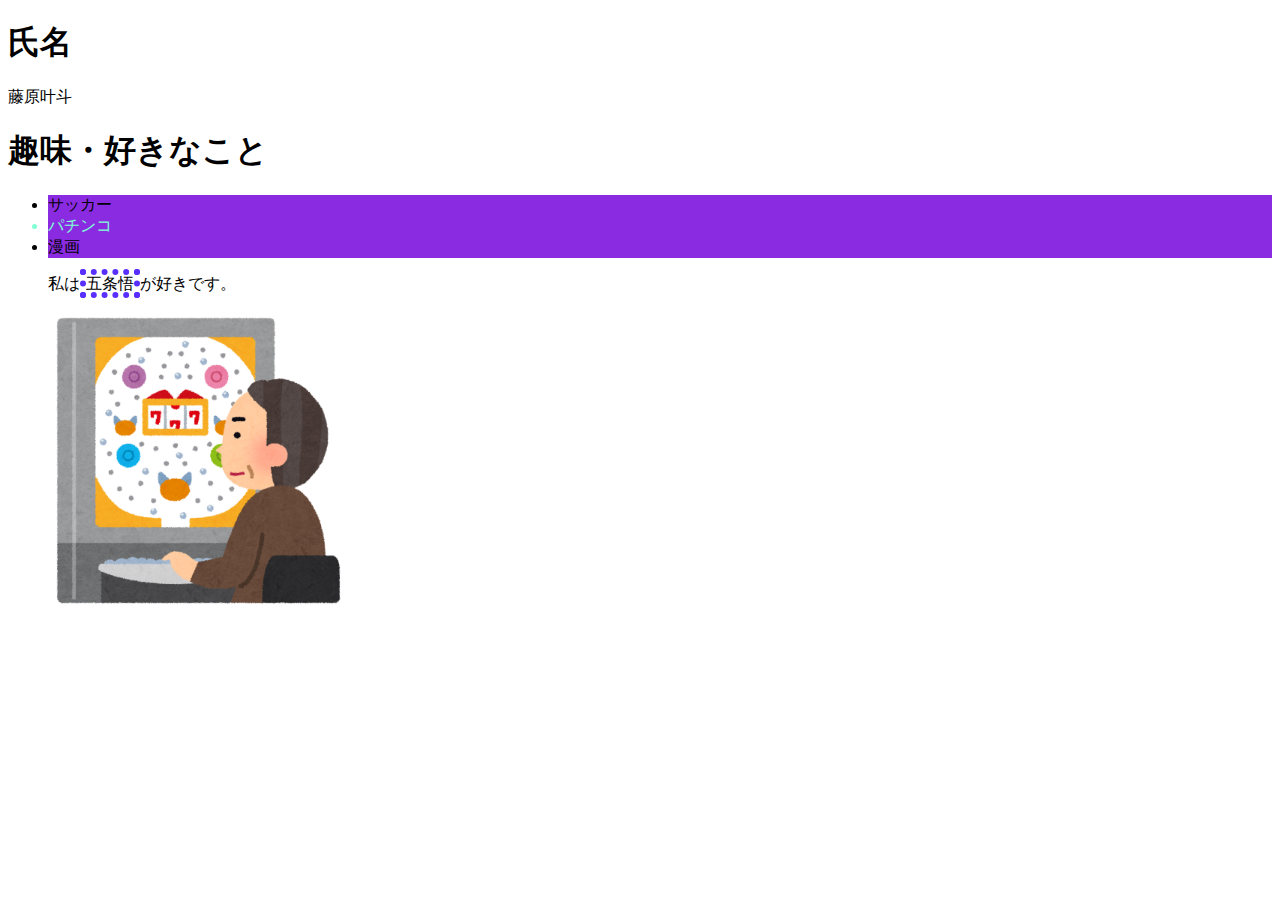
<file: profile/index.html>
<!DOCTYPE html>
<html>

<head>
    <title>自己紹介</title>
    <link rel="stylesheet" href="index.css">
    
</head>
<body>
    
    <h1>氏名</h1>
    <p>藤原叶斗</p>

    <h1>趣味・好きなこと</h1>
    <ul>
        <li class="text-bulu">サッカー</li>

      <div class="text-brown bg-orange">
            <li>パチンコ</li></div>
        <li>漫画</li>
       <p>私は<span>五条悟</span>が好きです。</p>
        <img src="../img/pachinko.png" alt=""> </td>
    </ul>
</body>
</file>
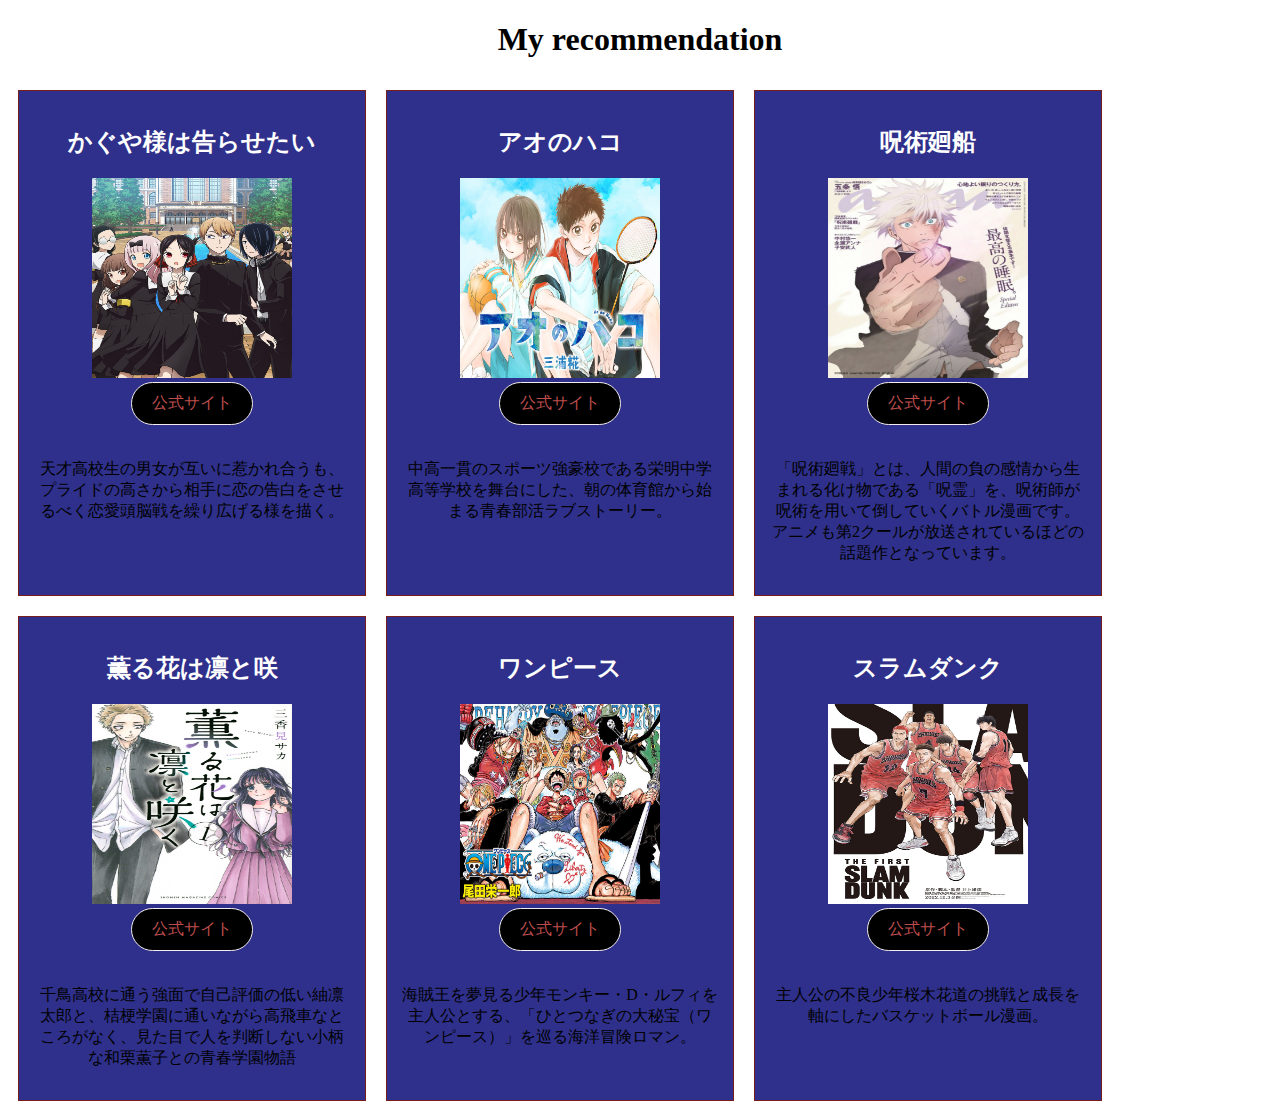
<file: box/box-layout.html>
<!DOCTYPE html>
<html lang="en">

<head>
    <meta charset="UTF-8">
    <meta name="viewport" content="width=device-width, initial-scale=1.0">
    <title>好きな漫画</title>
    <link rel="stylesheet" href="box-layout-style.css">
</head>

<body>
    <h1>My recommendation</h1>
    <div class="box">
        <div class="item">
            <h2>かぐや様は告らせたい</h2>
            <img src="img/kaguyasama.jpg" width="200" height="200" alt="かぐや様">
            <br>
            <div class="surueme">
                <a href="https://kaguya.love/">公式サイト</a>
            </div>
            <br>
            <p> 天才高校生の男女が互いに惹かれ合うも、プライドの高さから相手に恋の告白をさせるべく恋愛頭脳戦を繰り広げる様を描く。</p>
        </div>

        <div class="item">
            <h2>アオのハコ</h2>
            <img src="img/aonohako.jpg" width="200" height="200" alt="アオのハコ">
            <br>
            <div class="surume">
                <a href="https://www.shonenjump.com/j/rensai/aonohako.html">公式サイト</a>
            </div>
            <br>
            <p>中高一貫のスポーツ強豪校である栄明中学高等学校を舞台にした、朝の体育館から始まる青春部活ラブストーリー。</p>
        </div>
        <div class="item">
            <h2>呪術廻船</h2>
            <img src="img/gojyo.jpg" width="200" height="200" alt="呪術廻船">
            <br>
            <div class="surume">
                <a href="https://jujutsukaisen.jp/">公式サイト</a>
            </div>
            <br>
            <p>「呪術廻戦」とは、人間の負の感情から生まれる化け物である「呪霊」を、呪術師が呪術を用いて倒していくバトル漫画です。アニメも第2クールが放送されているほどの話題作となっています。</p>
        </div>
    </div>

    <div class="box">
        <div class="item">
            <h2>薫る花は凛と咲</h2>
            <img src="img/kaoru.jpg" width="200" height="200" alt="薫る花は凛と咲く">
            <br>
            <div class="surume">
                <a href="https://shonenmagazine.com/info/entry/20211021_kaoruhana">公式サイト</a>
            </div>
            <br>
            <p>千鳥高校に通う強面で自己評価の低い紬凛太郎と、桔梗学園に通いながら高飛車なところがなく、見た目で人を判断しない小柄な和栗薫子との青春学園物語</p>
        </div>

        <div class="item">
            <h2>ワンピース</h2>
            <img src="img/onepiece.jpg" width="200" height="200" alt="ワンピース">
            <br>
            <div class="surume">
                <a href="https://www.onepiece-film.jp/">公式サイト</a>
            </div>
            <br>
            <p>海賊王を夢見る少年モンキー・D・ルフィを主人公とする、「ひとつなぎの大秘宝（ワンピース）」を巡る海洋冒険ロマン。</p>
        </div>
        <div class="item">
            <h2>スラムダンク</h2>
            <img src="img/suramdank.jpg" width="200" height="200" alt="スラムダンク">
            <br>
            <div class="surume">
                <a href="https://slamdunk-movie.jp/">公式サイト</a>
            </div>
            <br>
            <p> 主人公の不良少年桜木花道の挑戦と成長を軸にしたバスケットボール漫画。</p>
        </div>
    </div>

</body>

</html>
</file>
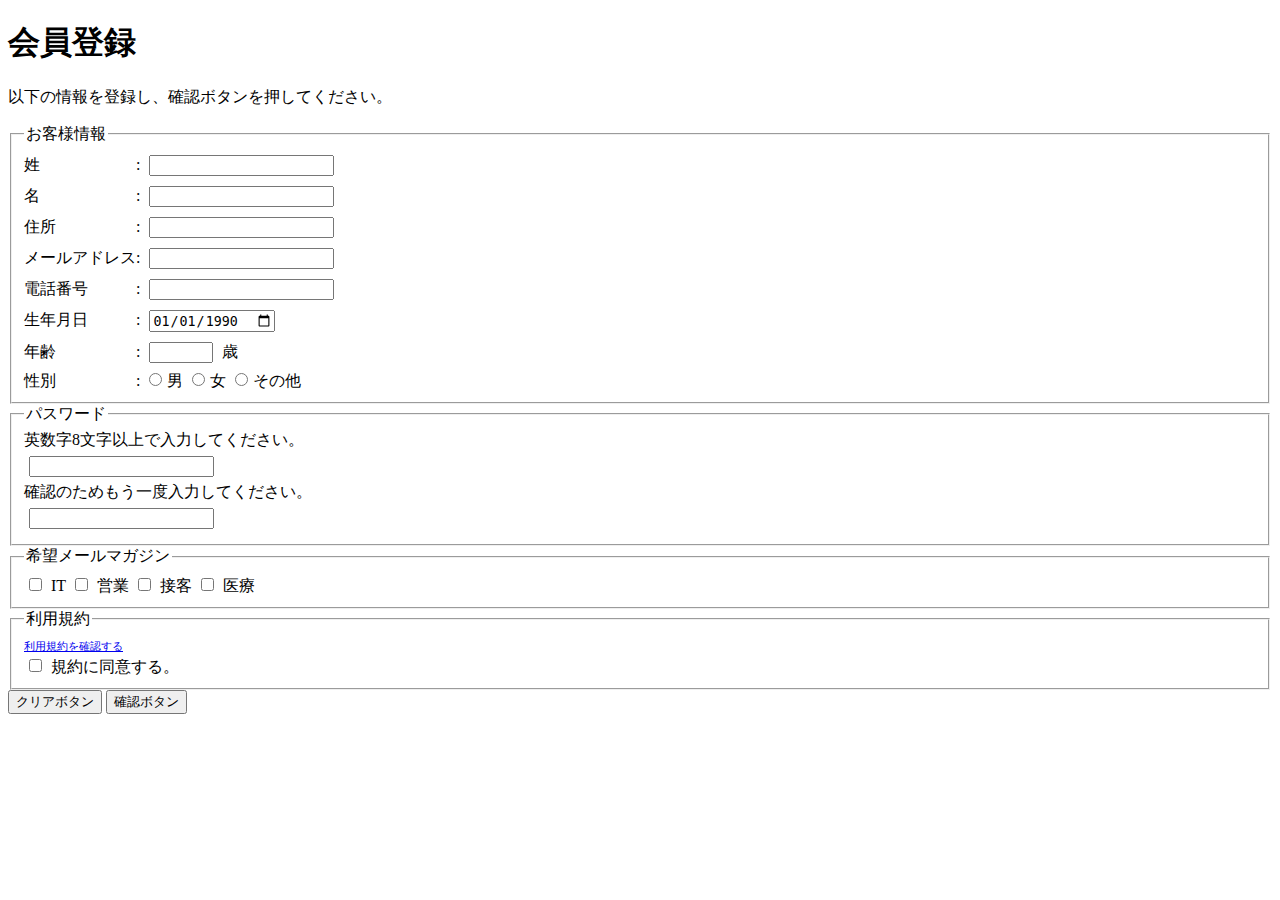
<file: form/form.html>
<!DOCTYPE html>
<html lang="en">
<head>
    <meta charset="UTF-8">
    <meta name="viewport" content="width=device-width, initial-scale=1.0">
    <title>入力ホーム</title>
    <link rel="stylesheet" href="form-style.css">
</head>
<body>
    <form action="#" method="get">
    <h1>会員登録</h1>
    <p>以下の情報を登録し、確認ボタンを押してください。</p>
    <fieldset>
        <legend>お客様情報</legend>
    姓　　　　　　: <input type="text" name="last_name">
        <br>
    名　　　　　　: <input type="text" name="first_name">
    <br>
    住所　　　　　: <input type="text" name="address">
    <br>
    メールアドレス: <input type="email" name="email">
    <br>
    電話番号　　　: <input type="tel" name="tel">
    <br>
    生年月日　　　: <input type="date" name="birthday" value="1990-01-01">
    <br>
    年齢　　　　　: <input type="number" name="age" min="0" max="150"> 歳
    <br>
    性別　　　　　:
    <label><input type="radio" name="gender" value="0">男</label>
    <label><input type="radio" name="gender" value="1">女</label>
    <label><input type="radio" name="gender" value="2">その他</label>
    <br>
    </fieldset>
    <fieldset>
        <legend>パスワード</legend>
        英数字8文字以上で入力してください。<br>
    <input type="password" name="password">
    <br>
    確認のためもう一度入力してください。<br>
    <input type="password" name="password_confirm">
    </fieldset>
    <fieldset>
        <legend>希望メールマガジン</legend>
    <label><input type="checkbox" name="magazine" value="1"> IT</label>
    <label><input type="checkbox" name="magazine" value="2"> 営業</label>
    <label><input type="checkbox" name="magazine" value="3"> 接客</label>
    <label><input type="checkbox" name="magazine" value="4"> 医療</label>
    </fieldset>
    <fieldset>
        <legend>利用規約</legend>
        <a href="terms.html">利用規約を確認する</a><br>
        <label><input type="checkbox" name="terms" value="agree"> 規約に同意する。</label>
    </fieldset>
    <button type="reset">クリアボタン</button>
    <button type="button">確認ボタン</button>
    </form>
</body>
</html>
</file>
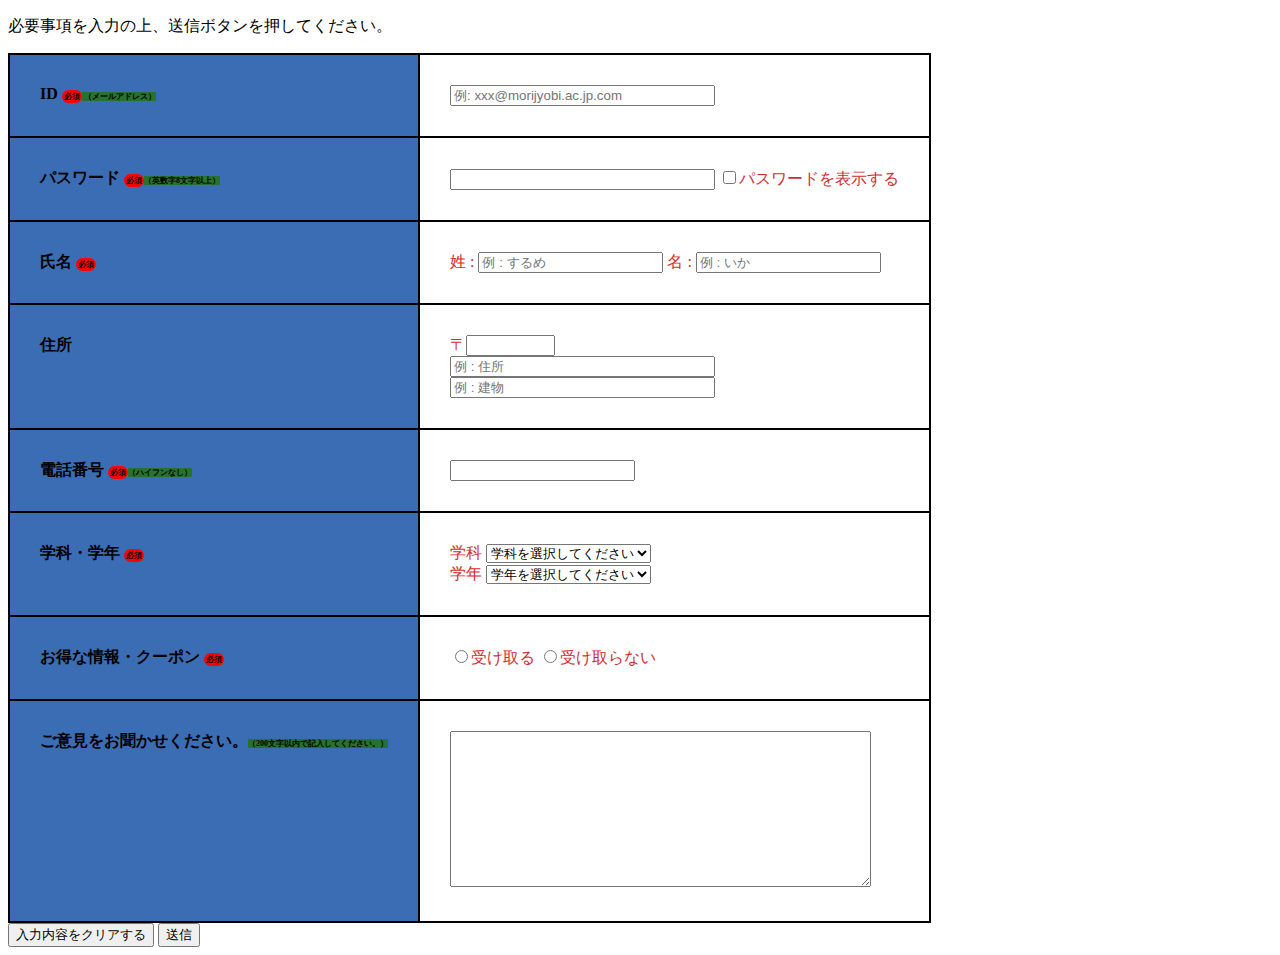
<file: form/register.html>
<!DOCTYPE html>
<html lang="ja">
<head>
    <meta charset="UTF-8">
   
    <meta name="desmeta name="viewport content="width=device-width, initial-scale=1.0">
   <link rel="stylesheet" href="register-style.css">
    <title>入力フォーム</title>
</head>
<body>
    <form action="#" method="post" enctype="multipart/form-data">
            <p>必要事項を入力の上、送信ボタンを押してください。</p>
        <table>
          <tr>
            <th>ID <span class="seven">必須</span><span> （メールアドレス）</span></th>
            <td><input type="email" name="user_email" size="30"  placeholder="例: xxx@morijyobi.ac.jp.com" required><br>
            </td>
          </tr>
          <tr>
         <div class="surumeika">
            <th>パスワード <span class="seven">必須</span><span>（英数字8文字以上）</span></th> <td>
             <input type="password" name="user_pw" size="30" minlength="8" required>
             <label><input type="checkbox" name="password">パスワードを表示する</label><br> </td>
        </div>
     </tr>
     <tr>
         <th>氏名 <span class="seven">必須</span></th>
         <td>
            <label>姓 : </label><input type="text" name="user_name"  placeholder="例 : するめ" required>
            <label>名 : </label><input type="text" name="user_name" placeholder="例 : いか" required>
         </td>
     </tr>
     <tr>
         <th>住所</th>
         <td>
             〒<input type="text" name="user_adresnumber" size="8"><br>
             <input type="text" name="user_adres"  placeholder="例 : 住所" size="30"><br>
             <input type="text" name="user_building"  placeholder="例 : 建物" size="30">
         </td>
     </tr>
     <tr>
         <th>電話番号 <span class="seven">必須</span><span>（ハイフンなし）</span></th>
         <td> <input type="tell" name="user_tell" required></td>
     </tr>
     <div class="surumeika">
     <tr>
         <th>学科・学年 <span class="seven">必須</span></th>
         <td>
             学科
             <select name="Department" required>
                 <option value="">学科を選択してください</option>
                 <option value="情報システム科">情報システム科</option>
                 <option value="高度情報工学科">総合システム科</option>
                 <option value="総合システム科">高度情報科</option>
             </select>
            </div>
             <br>
             学年
             <select name="Grade" required>
                 <option value="">学年を選択してください</option>
                 <option value="1年">1年</option>
                 <option value="2年">2年</option>
                 <option value="3年">3年</option>
                 <option value="4年">4年</option>
                 </select>
         </td>
     </tr>
     <tr>
         <th>お得な情報・クーポン <span class="seven">必須</span></th>
         <td>
             <label><input type="radio" name="receive" value="0" required>受け取る</label>
             <label><input type="radio" name="receive" value="1" required>受け取らない</label>
         </td>
     </tr>
     <tr>
         <th>ご意見をお聞かせください。<span>（200文字以内で記入してください。）</span></th>
         <td><textarea name="multiplr" cols="50" rows="10" maxlength="200"></textarea></td>
      </tr></table>
    </table>
    <button type="reset">入力内容をクリアする</button>
    <button type="submit">送信</button>
    </form>
</body>
</html>
</file>
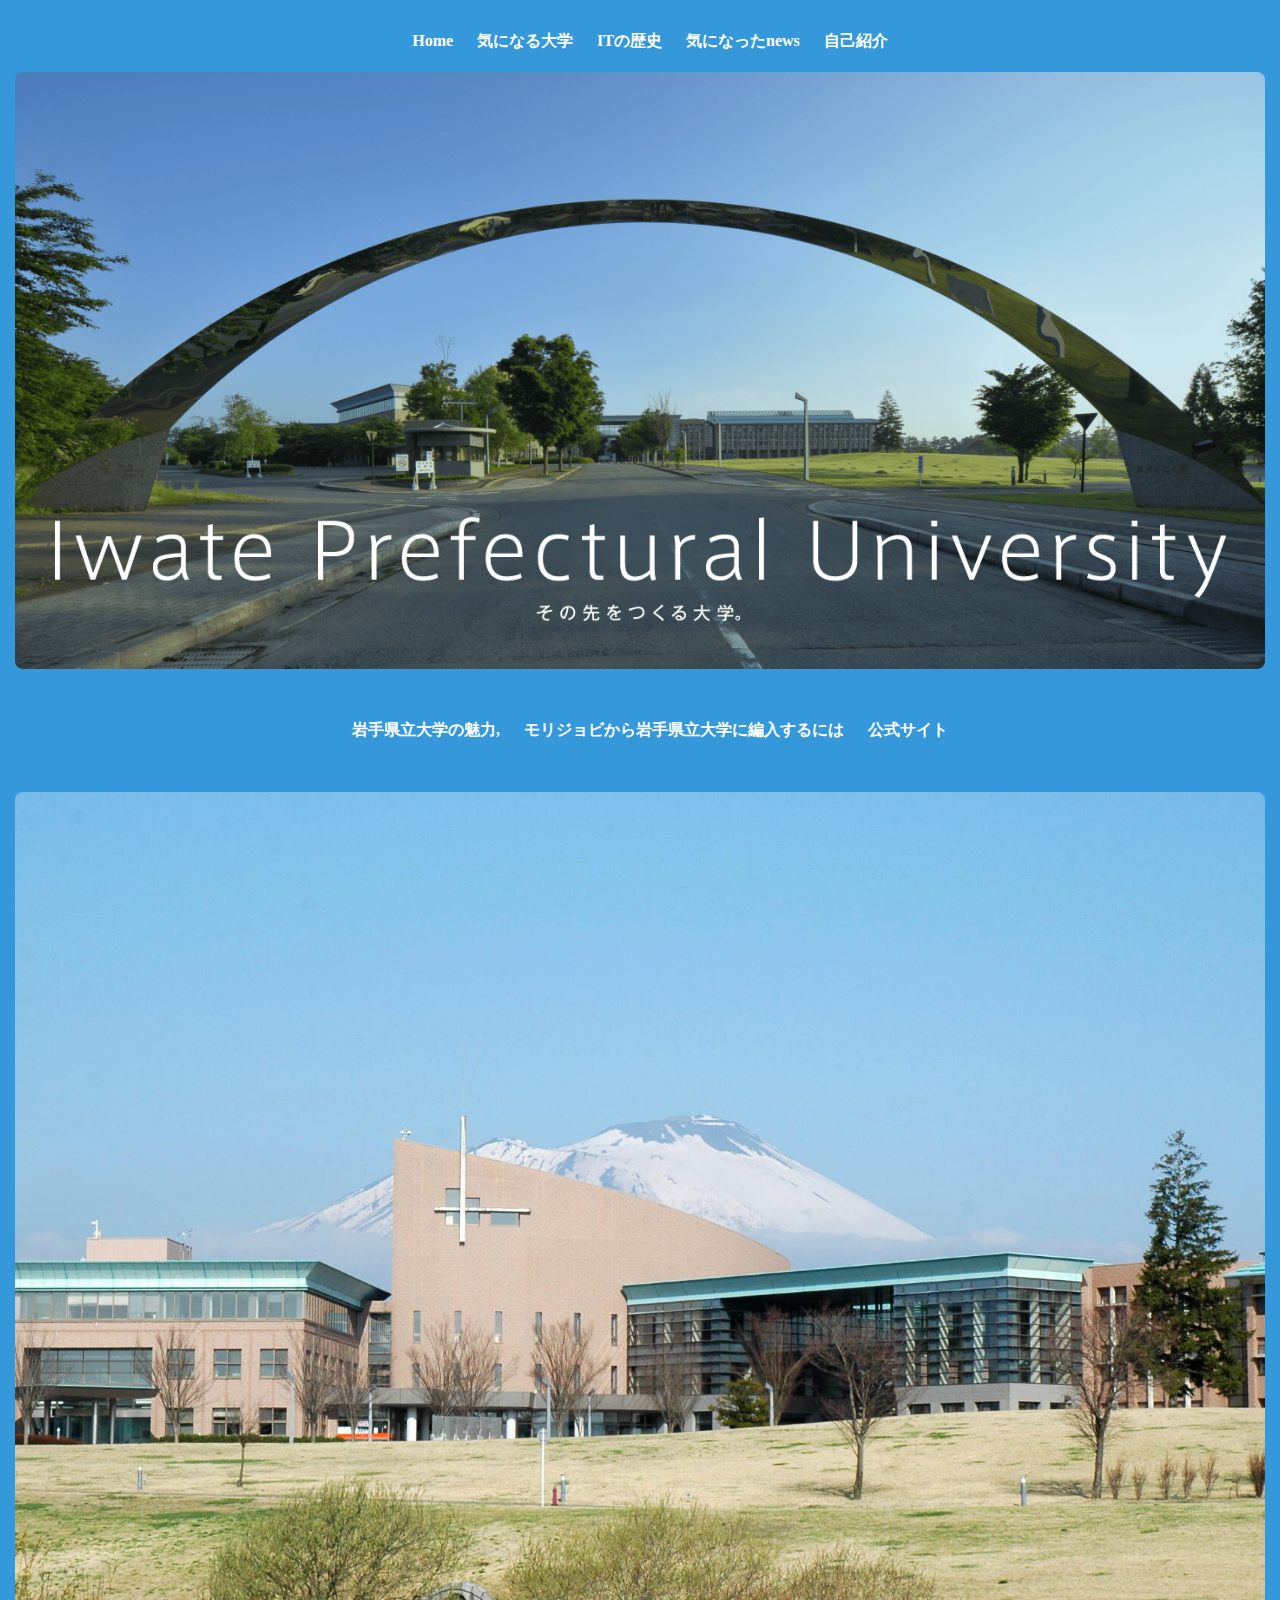
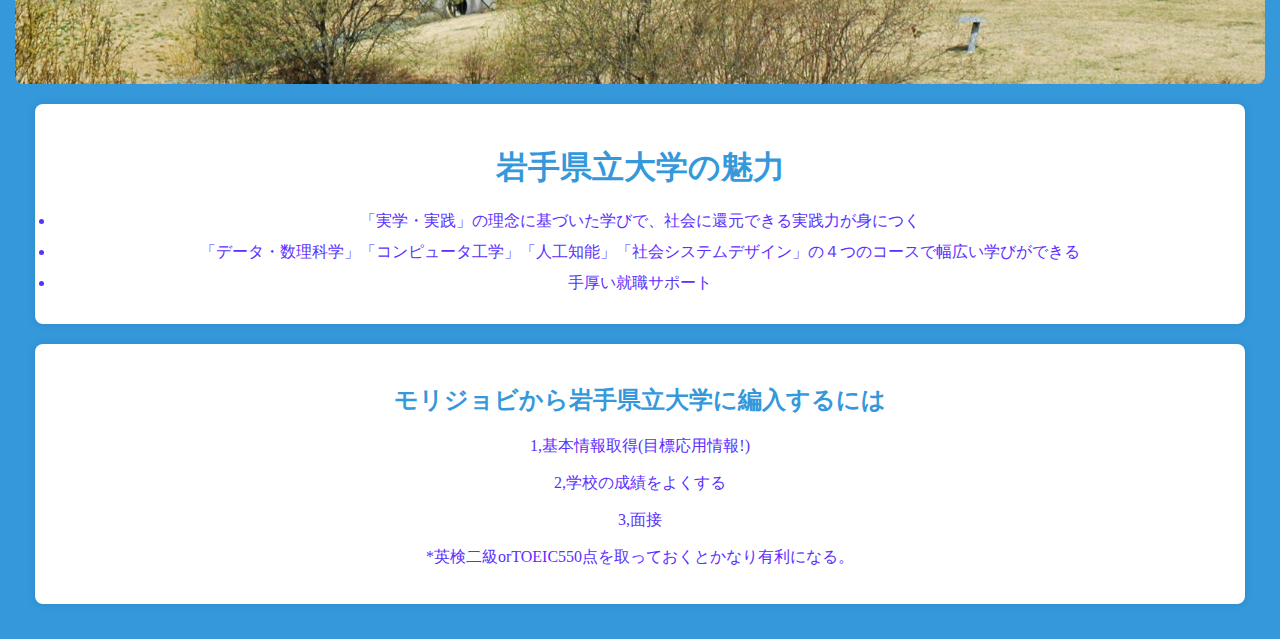
<file: WEB/company/co-top.html>
<!DOCTYPE html>
<html lang="en">
<head>
    <meta charset="UTF-8">
    <meta name="viewport" content="width=device-width, initial-scale=1.0">
    <link rel="icon" href="/self-introducation/img/favicon (1).ico">
    <link rel="stylesheet" href="../css/company.css">

    <title>Document</title>
</head>
<body>
    <nav>
        <ul>
          <li><a href="#">Home</a></li>
          <li><a href="../company/co-top.html">気になる大学</a></li>
          <li><a href="../its/it-top.html">ITの歴史</a></li>
          <li><a href="../news/news-top.html">気になったnews</a></li>
          <li><a href="../self-introducation/self-introduction.html">自己紹介</a></li>
        </ul>
        <img src="../company/co-img/slide1.png" alt="">
            <nav>
              <ul>
                  <li><a href="#university">岩手県立大学の魅力,
                  </a></li>
                  <li><a href="#mission">モリジョビから岩手県立大学に編入するには</a></li>
                  <li><a href="https://www.iwate-pu.ac.jp/" target="_blank">公式サイト</a></li>
              </ul>
          </nav>
          <img src="../company/co-img/岩手県立大学.jpg" alt="">
      
          <section id="university">
              <h1>岩手県立大学の魅力</h1>
                          <li>「実学・実践」の理念に基づいた学びで、社会に還元できる実践力が身につく</li>
                          <li>「データ・数理科学」「コンピュータ工学」「人工知能」「社会システムデザイン」の４つのコースで幅広い学びができる</li>
                          <li>手厚い就職サポート</li>
                  
          </section>
      
          <section id="mission">
              <h2>モリジョビから岩手県立大学に編入するには</h2>
             <p>1,基本情報取得(目標応用情報!)</p>
             <p>2,学校の成績をよくする</p>
             <p>3,面接</p>
             <p>*英検二級orTOEIC550点を取っておくとかなり有利になる。</p>
            
                
          </section>


 </div>
</body>
</html>
</file>
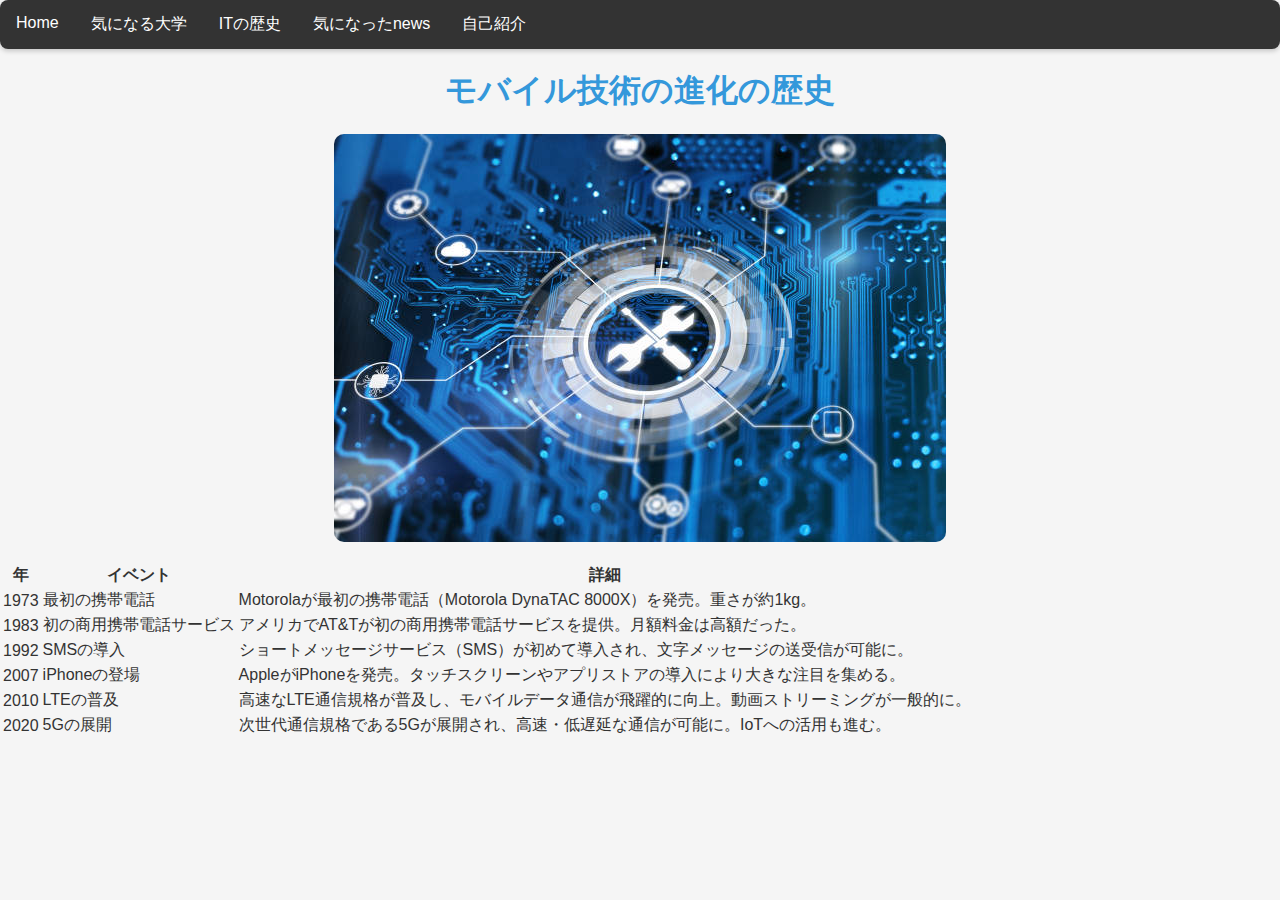
<file: WEB/its/it-top.html>
<!DOCTYPE html>
<html lang="ja">
<head>
  <meta charset="UTF-8">
  <meta name="viewport" content="width=device-width, initial-scale=1.0">
  <link rel="icon" href="/self-introducation/img/favicon (1).ico">
  <link rel="stylesheet" href="../css/it.css">
  <title>モバイル技術の進化の歴史</title>
 
</head>
<body>
  <nav>
    <ul>
      <li><a href="../home/index.html">Home</a></li>
      <li><a href="../company/co-top.html">気になる大学</a></li>
      <li><a href="../its/it-top.html">ITの歴史</a></li>
      <li><a href="../news/news-top.html">気になったnews</a></li>
      <li><a href="../self-introducation/self-introduction.html">自己紹介</a></li>
    </ul>
</nav>

  <h1>モバイル技術の進化の歴史</h1>

<img src="../its/it-img/it.jpg" alt="it写真">

  <table>
    <thead>
      <tr>
        <th>年</th>
        <th>イベント</th>
        <th>詳細</th>
      </tr>
    </thead>
    <tbody>
      <tr>
        <td>1973</td>
        <td>最初の携帯電話</td>
        <td>Motorolaが最初の携帯電話（Motorola DynaTAC 8000X）を発売。重さが約1kg。</td>
      </tr>
      <tr>
        <td>1983</td>
        <td>初の商用携帯電話サービス</td>
        <td>アメリカでAT&Tが初の商用携帯電話サービスを提供。月額料金は高額だった。</td>
      </tr>
      <tr>
        <td>1992</td>
        <td>SMSの導入</td>
        <td>ショートメッセージサービス（SMS）が初めて導入され、文字メッセージの送受信が可能に。</td>
      </tr>
      <tr>
        <td>2007</td>
        <td>iPhoneの登場</td>
        <td>AppleがiPhoneを発売。タッチスクリーンやアプリストアの導入により大きな注目を集める。</td>
      </tr>
      <tr>
        <td>2010</td>
        <td>LTEの普及</td>
        <td>高速なLTE通信規格が普及し、モバイルデータ通信が飛躍的に向上。動画ストリーミングが一般的に。</td>
      </tr>
      <tr>
        <td>2020</td>
        <td>5Gの展開</td>
        <td>次世代通信規格である5Gが展開され、高速・低遅延な通信が可能に。IoTへの活用も進む。</td>
      </tr>
    </tbody>
  </table>
  
   
</body>
</html>
</file>
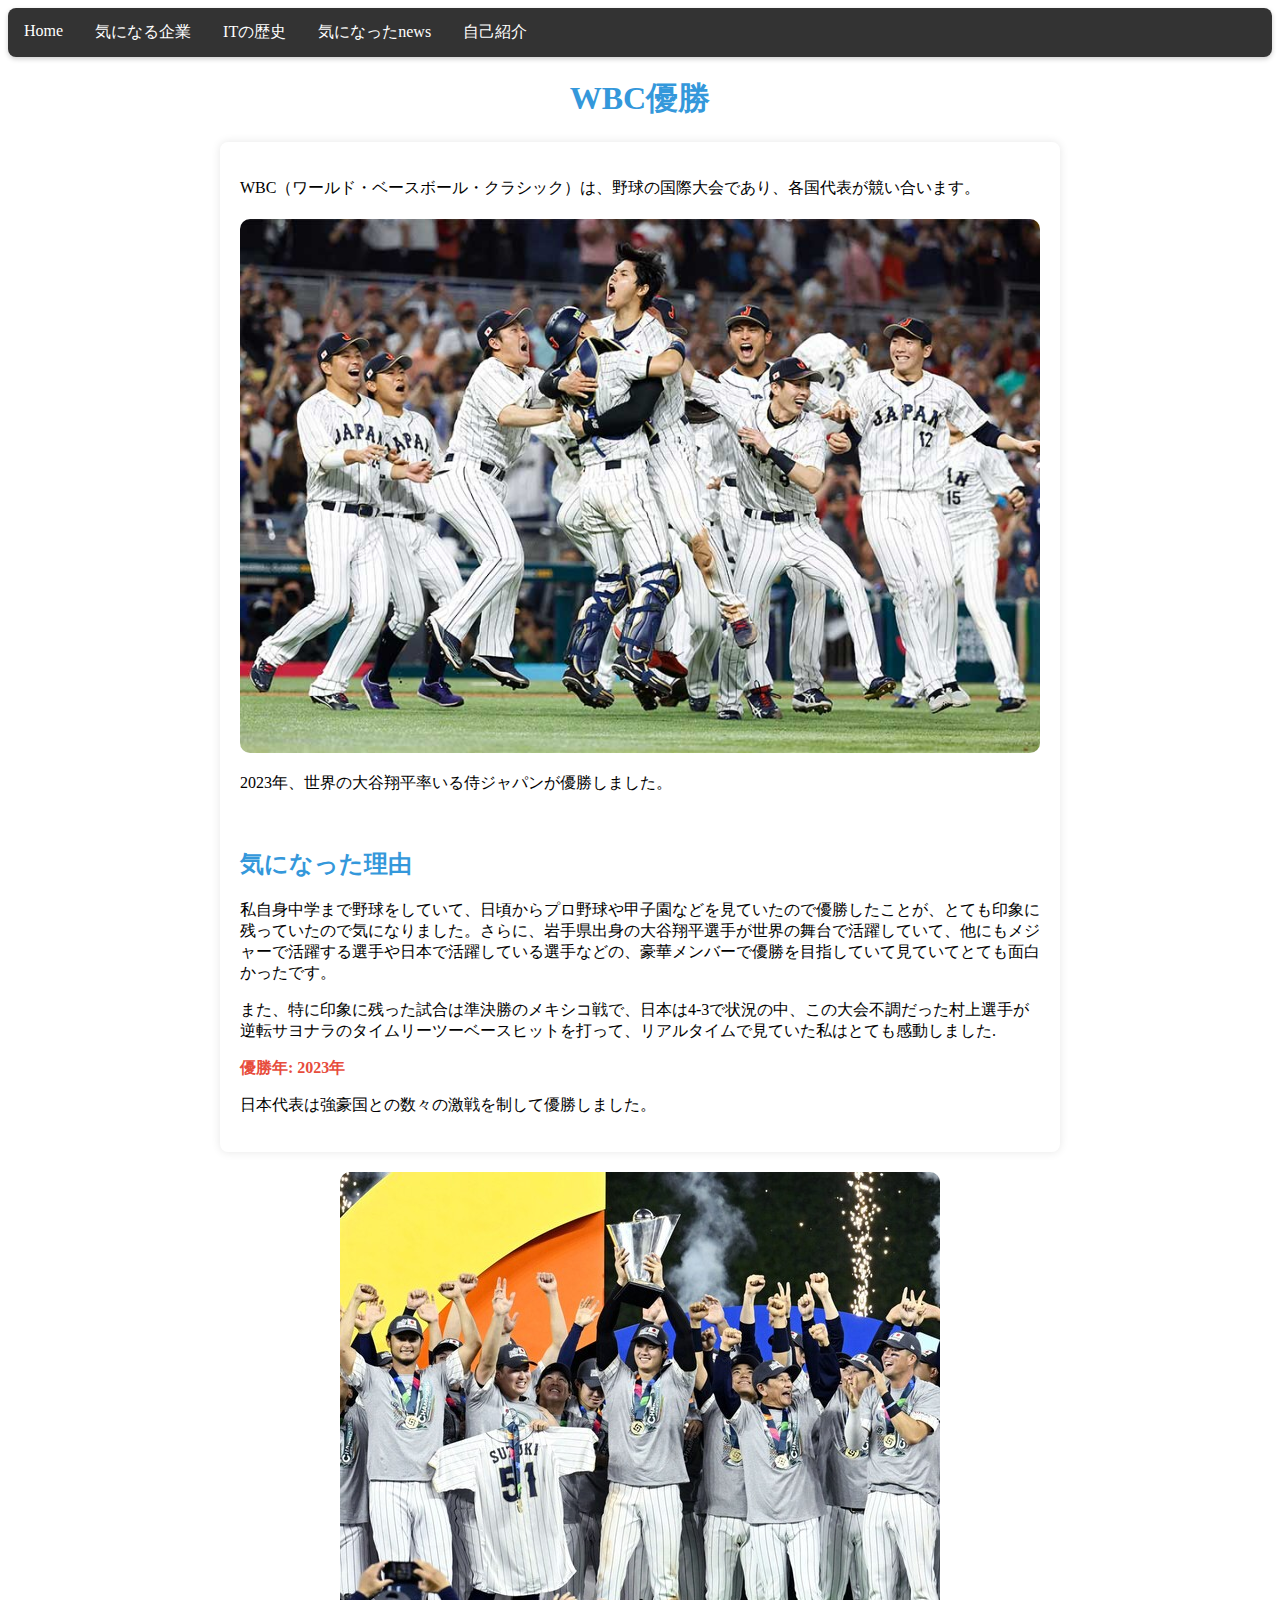
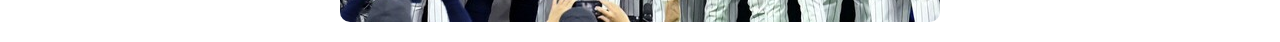
<file: WEB/news/news-top.html>
<!DOCTYPE html>
<html lang="ja">
<head>
  <meta charset="UTF-8">
  <meta name="viewport" content="width=device-width, initial-scale=1.0">
  <link rel="icon" href="/self-introducation/img/favicon (1).ico">
  <link rel="stylesheet" href="../css/news.css">
  <title>日本代表WBC優勝</title>
  
</head>
<body>
  <nav>
    <ul>
      <li><a href="../#">Home</a></li>
      <li><a href="../company/co-top.html">気になる企業</a></li>
      <li><a href="../its/it-top.html">ITの歴史</a></li>
      <li><a href="../news/news-top.html">気になったnews</a></li>
      <li><a href="../self-introducation/self-introduction.html">自己紹介</a></li>
    </ul>
  </nav>
  <h1>WBC優勝</h1>

  <div class="samurai">
    <p>WBC（ワールド・ベースボール・クラシック）は、野球の国際大会であり、各国代表が競い合います。</p>

    <img src="news-img/ootani.jpg" alt="野球">

    <p>2023年、世界の大谷翔平率いる侍ジャパンが優勝しました。</p><br>
    <h2>気になった理由</h2>
    <p>私自身中学まで野球をしていて、日頃からプロ野球や甲子園などを見ていたので優勝したことが、とても印象に残っていたので気になりました。さらに、岩手県出身の大谷翔平選手が世界の舞台で活躍していて、他にもメジャーで活躍する選手や日本で活躍している選手などの、豪華メンバーで優勝を目指していて見ていてとても面白かったです。</p>
    また、特に印象に残った試合は準決勝のメキシコ戦で、日本は4-3で状況の中、この大会不調だった村上選手が逆転サヨナラのタイムリーツーベースヒットを打って、リアルタイムで見ていた私はとても感動しました.
    <p class="year">優勝年: 2023年</p>

    <p>日本代表は強豪国との数々の激戦を制して優勝しました。</p>
  </div>


<img src="news-img/WBC.jpg" alt="WBC">

 
</body>
</html>
</file>
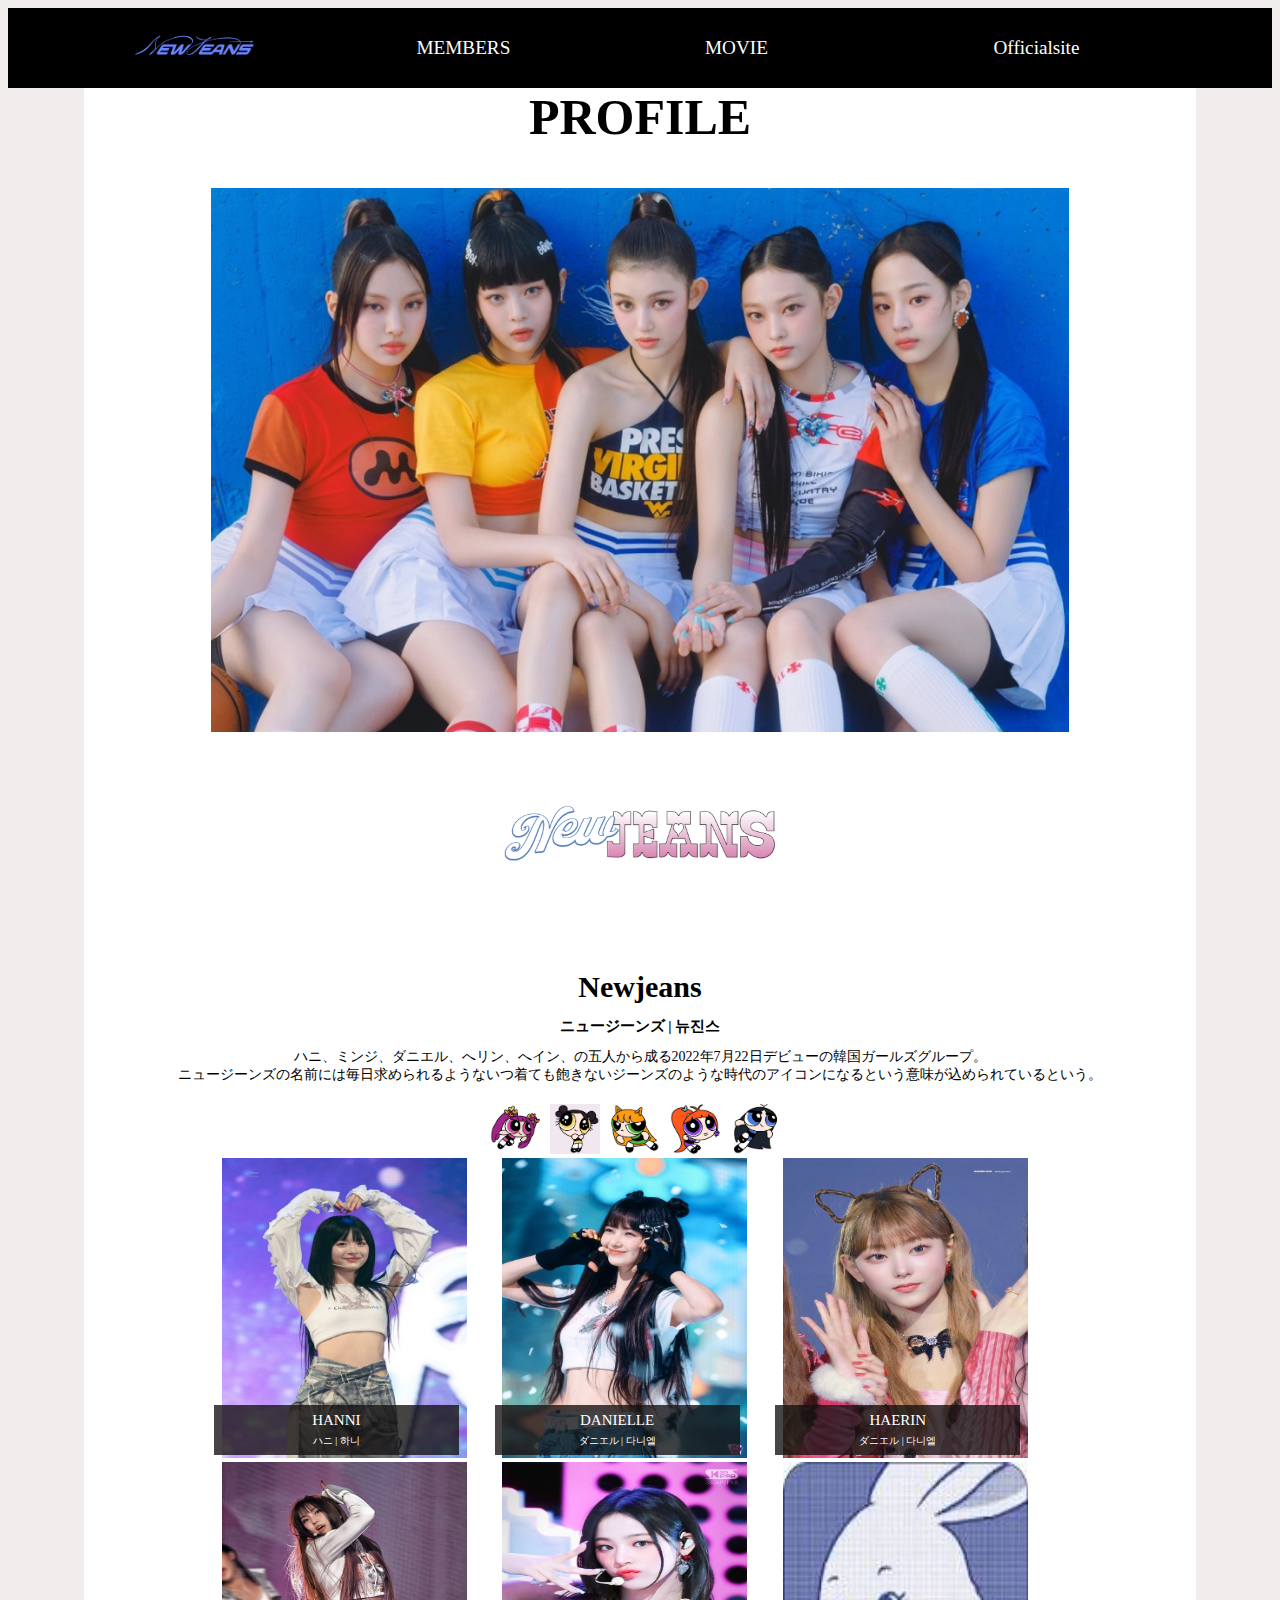
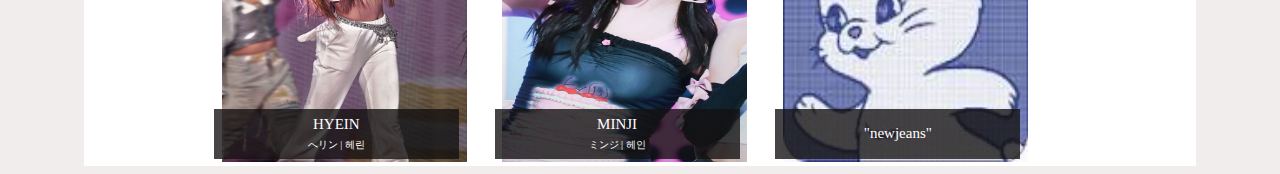
<file: 最終課題/menbers/menbers.html>
<!DOCTYPE html>
<html lang="en">
<head>
    <meta charset="UTF-8">
    <meta name="viewport" content="width=device-width, initial-scale=1.0">
    <link rel="stylesheet" href="../css/menbers.css">
    <link rel="icon" href="../img/asap.png">
    <title>メンバー紹介</title>
</head>
<!-- Header Section -->

    <nav class="menuarea">
        <ul>
                <li><a href="../home/home.html"><img src="../img/logo.jpg" alt="Newjeans Official Website"></li></a>
                <li><a href="../menbers/menbers.html">MEMBERS</a></li>
                <li><a href="../movie/movie.html">MOVIE</a></li>
                <li><a href="https://www.newjeans.jp/">Officialsite</a></li>
            </ul>
    </nav>
    <!-- <h2>PROFILE</h2>
    <div class="main">
     <img src="../img/Newjeans.jpg" alt="Newjeans">
    </div>
    <div class="Newjeanslogo">
<img src="../img/Newjeanslogo.png" alt="Newjeanslogo">
    </div> -->
    <div class="home">
        <h2>PROFILE</h2>

            <div class="read">
<img src="../img/newjeans-get-up-review.jpg" alt="Newjeans">
<div class="logo"><img src="../img/Newjeanslogo.png" alt="Newjeanslogo"></div>
                <h3>
                    Newjeans <br>
                    <span>ニュージーンズ  |  뉴진스</span>
                </h3>
                <p>ハニ、ミンジ、ダニエル、へリン、へイン、の五人から成る2022年7月22日デビューの韓国ガールズグループ。
                <br>
                ニュージーンズの名前には毎日求められるようないつ着ても飽きないジーンズのような時代のアイコンになるという意味が込められているという。
            </p>
        </div>
        <ul class="power">
            <li><img src="../img/ハニlogo.jpg" alt="Instagram" class="social-icon"></li>
            <li><img src="../img/へインlogo.jpg" alt="X" class="social-icon"></li>
            <li><img src="../img/へリンlogo.jpg" alt="YouTube" class="social-icon"></li>
            <li><img src="../img/ダニエルlogo.jpg" alt="usagi" class="social-icon"></li>
            <li><img src="../img/ミンジlogo.jpg" alt="Weverse" class="social-icon"></li>
        </ul>
    <div class="PROFILE">
        <ul>
            <li>
                <img src="../img/ハニ1.jpg" alt="HANII">
             <span class="label">
             HANNI
             <span class="caption"> ハニ  |  하니
             </span>
             </span>
            </li>
            <li> 
                <img src="../img/ダニエル1.jpg" alt="danielle">
                <span class="label">
                DANIELLE
                <span class="caption"> ダニエル  |  다니엘
                </span>
                </span>
               </li>
               <li> 
                <img src="../img/へリン1.jpg" alt="haerin">
                <span class="label">
                HAERIN
                <span class="caption"> ダニエル  |  다니엘
                </span>
                </span>
               </li>
               <li> 
                <img src="../img/へイン1.jpg" alt="hyein">
                <span class="label">
                HYEIN
                <span class="caption"> へリン  |  헤린
                </span>
                </span>
               </li>
               <li>
                <img src="../img/ミンジ2.jpg" alt="minji">
                <span class="label">
                MINJI
                <span class="caption"> ミンジ  |  헤인
                </span>
                </span>
               </li>
               <li>
                <img src="../img/usagi.jpg" alt="newjeans">
                <span class="label">
                "newjeans"
                </span>
               </li>
        </ul>
    </div>
</div>
</header>
</body>
</html>
</file>
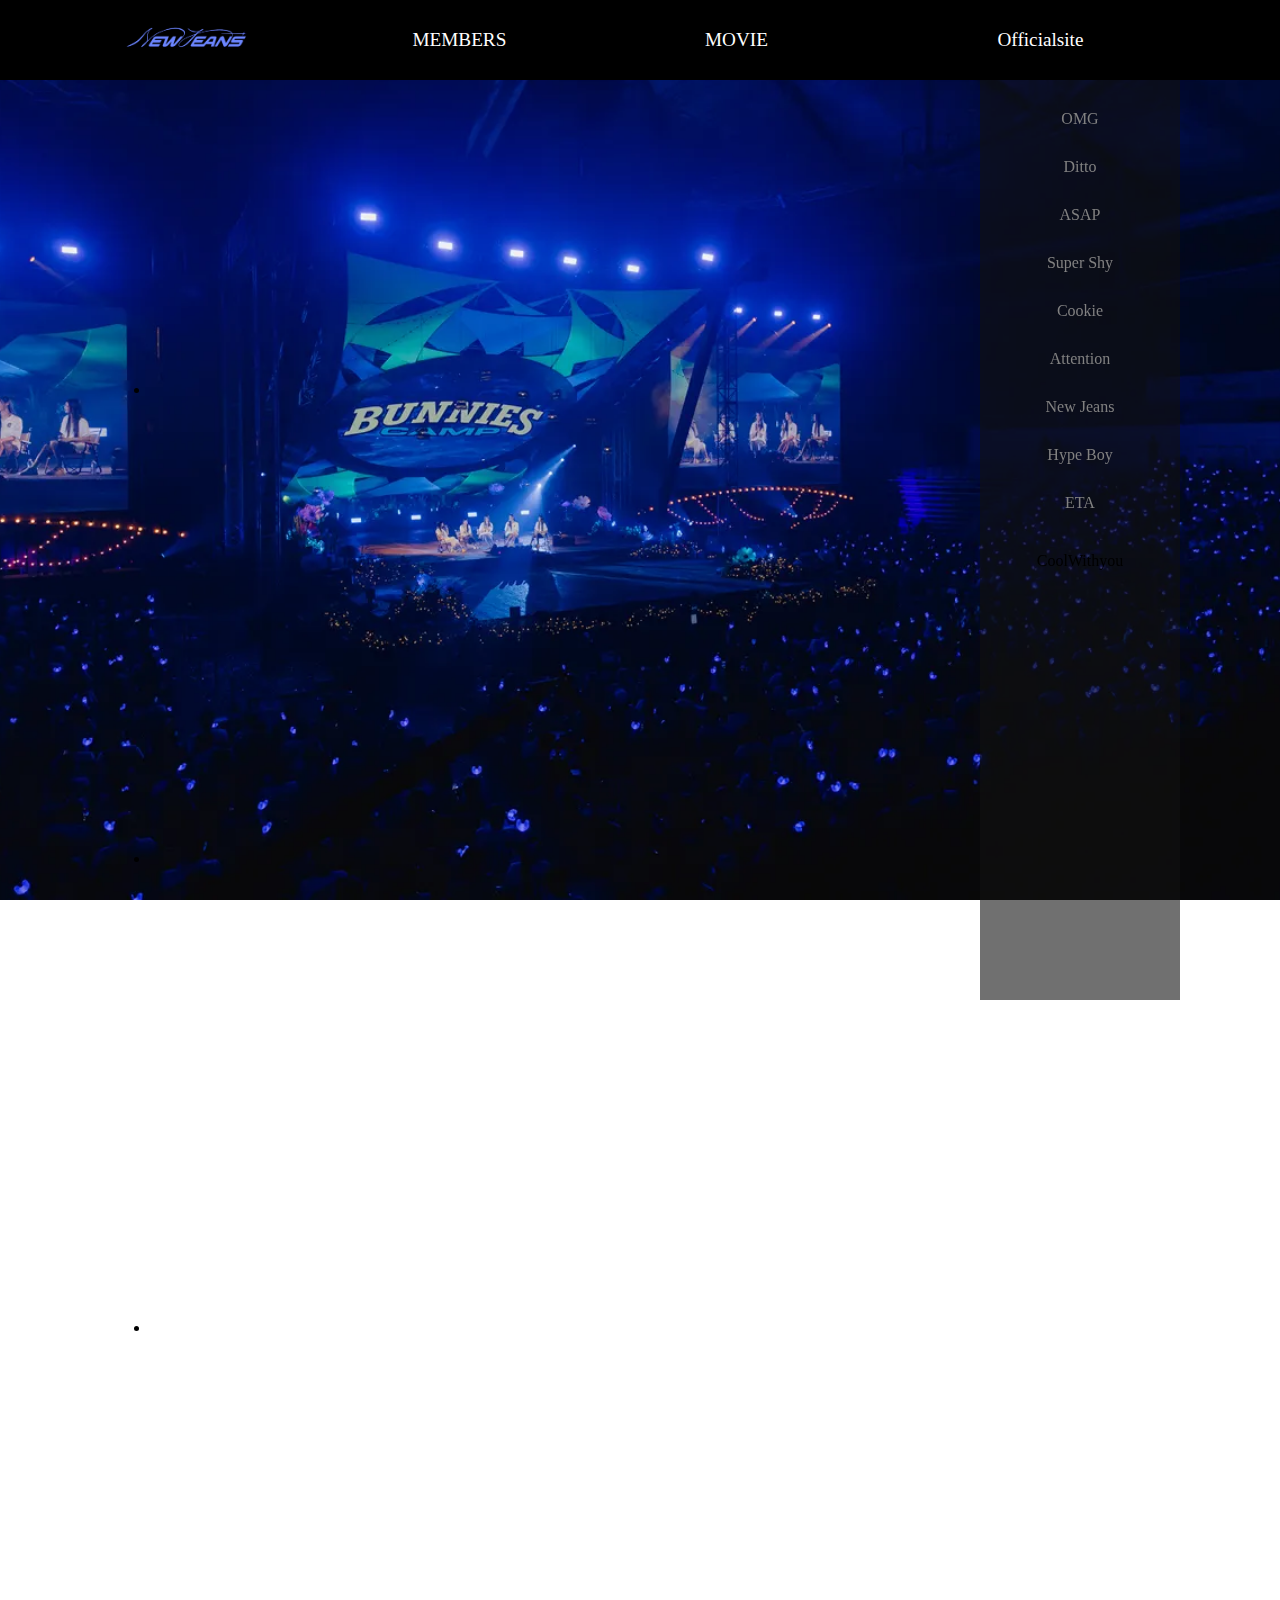
<file: 最終課題/movie/movie.html>
<!DOCTYPE html>
<html lang="en">

<head>
    <meta charset="UTF-8">
    <meta name="viewport" content="width=device-width, initial-scale=1.0">
    <link rel="stylesheet" href="../css/movie.css">
    <link rel="icon" href="../img/asap.png">
    <title>MOVIE</title>
</head>

<body>

    <div class="menuarea">
        <ul>
            <li><a href="../home/home.html"><img src="../img/logo.jpg" alt="Newjeans Official Website"></li></a>
            <li><a href="../menbers/menbers.html">MEMBERS</a></li>
            <li><a href="../movie/movie.html">MOVIE</a></li>
            <li><a href="https://www.newjeans.jp/">Officialsite</a></li>
        </ul>
    </div>

    <div class="sidebar">
        <ul>
            <li><a href="#omg">OMG</a></li>
            <li><a href="#ditto">Ditto</a></li>
            <li><a href="#asap">ASAP</a></li>
            <li><a href="#supershy">Super Shy</a></li>
            <li><a href="#cookie">Cookie</a></li>
            <li><a href="#attention">Attention</a></li>
            <li><a href="#newjeans">New Jeans</a></li>
            <li><a href="#hypeboy">Hype Boy</a></li>
            <li><a href="#eta">ETA</a></li>
            <li><a href="#coolwithyou"></a>CoolWithyou</li>
        </ul>
    </div>

    <div class="content">
        <li id="omg" class="omg">
            <iframe width="560" height="315"
                src="https://www.youtube.com/embed/7b2Nbr34BW4?si=TelJCSCrMM3Sz1tt"
                title="YouTube video player" frameborder="0"
                allow="accelerometer; autoplay; clipboard-write; encrypted-media; gyroscope; picture-in-picture; web-share"
                allowfullscreen></iframe>
        </li>
            <div class="content">
            <li id="ditto" class="ditto">
            <iframe width="560" height="315" src="https://www.youtube.com/embed/jUNz-uTF--E?si=ZMrLgjqlFs91Ttbx" title="YouTube video player" frameborder="0" allow="accelerometer; autoplay; clipboard-write; encrypted-media; gyroscope; picture-in-picture; web-share" allowfullscreen></iframe>    
            </li>
            <div class="content">
            <li id="asap" class="asap">
            <iframe width="560" height="315" src="https://www.youtube.com/embed/FrOZxKg07jc?si=DvFGzc3zJj57zShR" title="YouTube video player" frameborder="0" allow="accelerometer; autoplay; clipboard-write; encrypted-media; gyroscope; picture-in-picture; web-share" allowfullscreen></iframe>
            </li>
            <div class="content">
            <li id="supershy" class="supershy">
                <iframe width="560" height="315" src="https://www.youtube.com/embed/vWlFOUBdSxo?si=D-2JHlYZPzQZ1siu" title="YouTube video player" frameborder="0" allow="accelerometer; autoplay; clipboard-write; encrypted-media; gyroscope; picture-in-picture; web-share" allowfullscreen></iframe>   
            </li>
                <div class="content">
            <li id="cookie" class="cookie">
            <iframe width="560" height="315" src="https://www.youtube.com/embed/2AgpBwagplU?si=qlf5ud4bJ4WV6ErB" title="YouTube video player" frameborder="0" allow="accelerometer; autoplay; clipboard-write; encrypted-media; gyroscope; picture-in-picture; web-share" allowfullscreen></iframe>    
            </li>
            <div class="content">
            <li id="attention" class="attention">
            <iframe width="560" height="315" src="https://www.youtube.com/embed/c6URxEZbJP4?si=UAQqbWWU9ycBjpaO" title="YouTube video player" frameborder="0" allow="accelerometer; autoplay; clipboard-write; encrypted-media; gyroscope; picture-in-picture; web-share" allowfullscreen></iframe>    
            </li>
            <div class="content">
            <li id="newjeans" class="newjeans">
            <iframe width="560" height="315" src="https://www.youtube.com/embed/U8jQLE_mWGs?si=rRW0LN1jjqWvKUPC" title="YouTube video player" frameborder="0" allow="accelerometer; autoplay; clipboard-write; encrypted-media; gyroscope; picture-in-picture; web-share" allowfullscreen></iframe>
            </li>
            <div class="content">
            <li id="hypeboy" class="hypeboy">
            <iframe width="560" height="315" src="https://www.youtube.com/embed/5sp_qdC3_dg?si=KWc2LWYm1qRKmtCY" title="YouTube video player" frameborder="0" allow="accelerometer; autoplay; clipboard-write; encrypted-media; gyroscope; picture-in-picture; web-share" allowfullscreen></iframe>
            </li>
            <div class="content">
            <li id="eta" class="eta">
            <iframe width="560" height="315" src="https://www.youtube.com/embed/KKwi6BnWSmU?si=y98w1lRHuhdDFZrL" title="YouTube video player" frameborder="0" allow="accelerometer; autoplay; clipboard-write; encrypted-media; gyroscope; picture-in-picture; web-share" allowfullscreen></iframe>
            </li>
            <div class="content">
            <li id="coolwithyou" class="coolwithyou">
            <iframe width="560" height="315" src="https://www.youtube.com/embed/oxCHf0DWCmI?si=9eytndSSJ5gBDtfW" title="YouTube video player" frameborder="0" allow="accelerometer; autoplay; clipboard-write; encrypted-media; gyroscope; picture-in-picture; web-share" allowfullscreen></iframe>
            </li>
        <!-- 各動画に対応するセクションを追加 -->
        <!-- ditto、asap、supershy、cookie、attention、newjeans、hypeboy、eta など -->
    </div>

</body>

</html>
</file>
<file: profile/index.css>
@charset "utf-8";
li{
    background-color: blueviolet;
}
img{
    width:  100%;
    width: 300px;
    height: 300px;
}
.text-brown{
    color: aquamarine;
}
span{
    border: 6px dotted rgb(89, 47, 255);
}
</file>
<file: box/box-layout-style.css>
@charset "utf-8";
h1{
    text-align: center;
}
h2{
    text-align: 90px;
    color: rgb(255, 255, 255);
    text-align: center;
}

a {
    display: inline-block;
    background-color: rgb(0, 0, 0);
    color: rgb(190, 78, 78);
    padding: 10px 20px;
    text-decoration: none;
    border: 1px solid rgb(242, 236, 236);
    border-radius: 90px;
}
.centered {
    text-align: center;
}

.item {
    background-color: rgb(47, 48, 139);
    width: 25%;
    margin: 10px;
    padding: 15px;
    border: 1px solid #771d1d;
    text-align: center;
}
.box{
    display: flex;
}
</file>
<file: form/form-style.css>
a{
    font-size: 0.7rem;
    }
    input{
        margin: 5px;
    }
</file>
<file: form/register-style.css>
table {
    border: solid 1px rgb(88, 72, 72);
    border-collapse: collapse;
}
table,th,td{
    border: solid 2px black;
}
.surumeika{
    background-color: brown;
}
th{
   background-color: rgb(59, 109, 180);
}
td{
    color: rgb(211, 45, 45);
}
th,td{
    padding: 30px;
    text-align: left;
    vertical-align: top;
}
.seven{
    background-color: red;
    border-radius: 10px;
    padding: 2px;
}
span{
    font-size: 0.5rem;
    background-color: rgb(38, 114, 47);
}
</file>
<file: WEB/css/company.css>
body {
    margin: 0;
    padding: 0;
    background-color: 225.255.0.4;
    color: #122221;
}

nav {
    background-color: #3498db;
    color: #5C2FFF;
    padding: 15px;
    text-align: center;
}


nav ul li {
    display: inline-block;
    margin-right: 20px;
}

nav a {
    text-decoration: none;
    color: #fff;
    font-weight: bold;
    font-size: 16px;
}

img {
    max-width: 100%;
    height: auto;
    display: block;
    margin: 20px auto;
    border-radius: 8px;
}

section {
    margin: 20px;
    padding: 20px;
    background-color: #fff;
    border-radius: 8px;
    box-shadow: 0 0 10px rgba(0, 0, 0, 0.1);
}

section h1, section h2 {
    color: #3498db;
}

section ul {
    list-style: none;
    padding: 0;
}

section li {
    margin-bottom: 10px;
}


a:hover {
    text-decoration: underline;
}
</file>
<file: WEB/css/it.css>
@charset "utf-8";

/* style.css */

body {
    font-family: 'Segoe UI', Tahoma, Geneva, Verdana, sans-serif;
    margin: 0;
    padding: 0;
    background-color: #f5f5f5;
    color: #333;
}

h1 {
    color: #3498db;
    text-align: center;
    margin-top: 20px;
}

.champion-info {
    max-width: 800px;
    margin: 20px auto;
    background-color: #fff;
    padding: 20px;
    border-radius: 8px;
    box-shadow: 0 0 10px rgba(0, 0, 0, 0.1);
}

.year {
    font-weight: bold;
    color: #e74c3c;
}

h2 {
    color: #3498db;
}

img {
    max-width: 100%;
    height: auto;
    display: block;
    margin: 20px auto;
    border-radius: 10px;
}

nav ul {
    list-style-type: none;
    margin: 0;
    padding: 0;
    background-color: #333;
    overflow: hidden;
    border-radius: 8px;
    box-shadow: 0 2px 5px rgba(0, 0, 0, 0.2);
}

nav li {
    float: left;
}

nav li a {
    display: block;
    color: white;
    text-align: center;
    padding: 14px 16px;
    text-decoration: none;
    transition: background-color 0.3s;
}

nav li a:hover {
    background-color: #555;
}
</file>
<file: WEB/css/news.css>
@charset "utf-8";

/* style.css */


h1 {
    color: #3498db;
    text-align: center;
    margin-top: 20px;
}

.samurai {
    max-width: 800px;
    margin: 20px auto;
    background-color: #fff;
    padding: 20px;
    border-radius: 8px;
    box-shadow: 0 0 10px rgba(0, 0, 0, 0.1);
}

.year {
    font-weight: bold;
    color: #e74c3c;
}

h2 {
    color: #3498db;
}

img {
    max-width: 100%;
    height: auto;
    display: block;
    margin: 20px auto;
    border-radius: 10px;
}

nav ul {
    list-style-type: none;
    margin: 0;
    padding: 0;
    background-color: #333;
    overflow: hidden;
    border-radius: 8px;
    box-shadow: 0 2px 5px rgba(0, 0, 0, 0.2);
}

nav li {
    float: left;
}

nav li a {
    display: block;
    color: white;
    text-align: center;
    padding: 14px 16px;
    text-decoration: none;
    transition: background-color 0.3s;
}

nav li a:hover {
    background-color: #555;
}
</file>
<file: 最終課題/css/menbers.css>
html{
    background-color: #cebebe46;
}
.home {
    background-color: #fff;
    margin: 0 auto; 
    width: 88%;

}
.menuarea{
    margin-bottom: 0;
}
.menuarea img{
    text-align: left;
    margin: 0px 0px 0px 0px;
    width: 135px;   
    height: auto;
}
    .menuarea ul{
        list-style: none;
        margin: 0px 0px 0px 0px;
        display: flex;
        align-items: center;
        font-size: 120%;
        padding-left: 120px;
        background-color:black;
        height: 80px;
        
    }
    .menuarea li:hover {
        opacity: 0.7; 
        transition: opacity 0.3s ease; 
    }
    
    .menuarea li {
        flex: 1;
        margin-right: 10px; 
        display: flex;
    }
    
    .menuarea li:last-child {
        margin-right: 0; 
    }
    
    .menuarea a {
        text-decoration: none;
        color:#fff; /
    }
    h2{
        margin-top: 0;
        text-align: center;
        font-size: 50px;
    }
    .read {
    margin: 20px; 
    text-align: center;
}

.read img {
    width: 80%; 
    height: auto;
}

.logo img {
    width: 400px; 
    height: 200px;
}

h3 {
    font-size: 30px;
    margin-bottom: 5px;
}
span {
    font-size: 15px;
    margin-top: 0%;
}

p {
    font-size: 14px;
    margin-top: 10px; 
    margin-bottom: 10px; 
}
.social-icon {
    width: 50px; 
    height: 50px; 
    margin-right: 10px; 
}

ul {
    list-style: none;
    padding: 0;
    margin: 0;
    display: flex;
    justify-content: center;
}


.PROFILE ul {
    display: flex;
    flex-wrap: wrap;
    justify-content: center;
    list-style: none;
    margin: 0px 30px 0px 0px;
}
ul img{
    width: 245px;
    height: 300px;
}

.PROFILE li {
    position: relative;
    width: calc(33.333% - 100px); 
    margin:0px 10px 0px 10px;
    box-sizing: border-box;
    text-align: center;
}


.label {
    position: absolute;
    background-color: rgba(19, 17, 17, 0.785);
    color: #fff;
    bottom: 2.5%;
    left: 0%;
    width: 245px;
    height: 50px;
    text-align: center;
    display: flex;
    flex-direction: column; 
    align-items: center;
    justify-content: center;
}

.label .caption {
    font-size: 10px;
    margin-top: 5px; 
}
</file>
<file: 最終課題/css/movie.css>
html { scroll-behavior: smooth; }
    body {
        background: url('../img/newjeans7.jpg') no-repeat center center fixed;
        background-size: cover;
        margin: 0;
        padding: 0;
        
    }

    .menuarea {
        margin-bottom: 0;
    }

    .menuarea img {
        text-align: left;
        margin: 0px 0px 0px 0px;
        width: 135px;
        height: auto;
    }   

    .menuarea ul {
        list-style: none;
        margin: 0px 0px 0px 0px;
        display: flex;
        align-items: center;
        font-size: 120%;
        padding-left: 120px;
        background-color: black;
        height: 80px;
        margin: 0px 0px 0px 0px;
    }

    .menuarea li:hover {
        opacity: 0.7;
        transition: opacity 0.3s ease;
    }

    .menuarea li {
        flex: 1;
        margin-right: 10px;
        display: flex;
    }

    .menuarea li:last-child {
        margin-right: 0;
    }

    .menuarea a {
        text-decoration: none;
        color: #fff;
    }



    .sidebar {
        text-align: center;
        height: 100%;
        width: 200px;
        position: fixed;
        background-color: rgba(17, 17, 17, 0.6);
        padding-top: 20px;
        right: 100px;
    }
    #omg {
        margin-top: 0;
        padding: 0;
        margin: 0px 0px 0px 150px;
    }
    
    #ditto,
    #asap,
    #supershy,
    #cookie,
    #attention,
    #newjeans,
    #hypeboy,
    #eta,
    #coolwithyou {
        margin: 150px; 
    }
    

    .sidebar ul {
        list-style: none;
        padding: 0;
        margin: 0;
    }

    .sidebar li {
        margin-bottom: 10px;
    }

    .sidebar a {
        text-decoration: none;
        color: #818181;
        font-size: 16px;
        display: block;
        padding: 10px;
        transition: color 0.3s;
    }

    .sidebar a:hover {
        color: #f1f1f1;
    }
</file>
